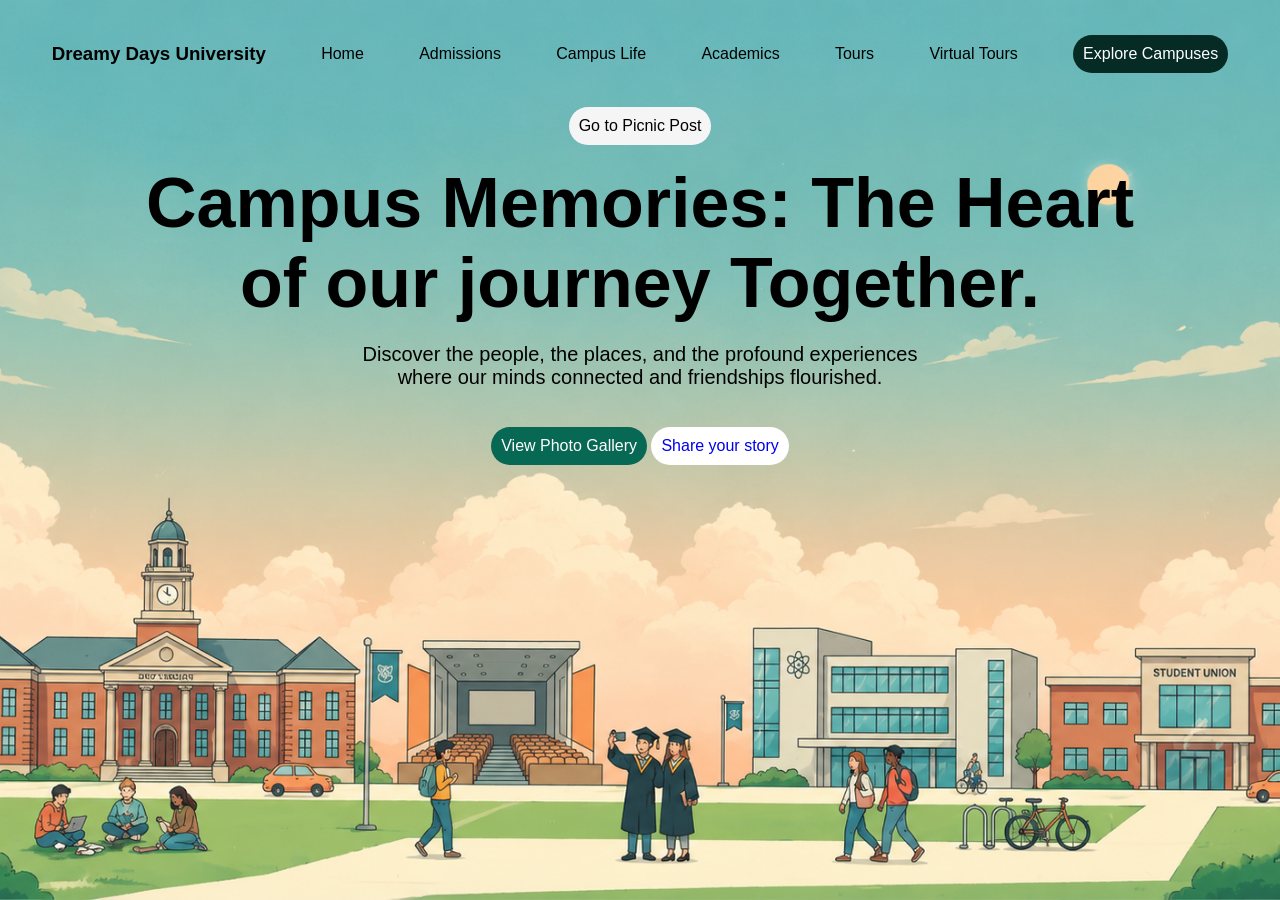
<file: index.html>
<!DOCTYPE html>
<html lang="en">
<head>
    <meta charset="UTF-8">
    <meta name="viewport" content="width=device-width, initial-scale=1.0">
    <title>Document</title>
    <link rel="stylesheet" href="style.css">
</head>
<body> 
    <header>
        <nav>
            <h3>Dreamy Days University</h3>
            <a href="index.html">Home</a>
            <a href="admissions.html">Admissions</a>
            <a href="campuslife.html">Campus Life</a>
            <a href="academic.html">Academics</a>
            <a href="tour.html">Tours</a>
            <a href="virtual.html">Virtual Tours</a>

            <a href="campus.html" class="explore">Explore Campuses</a>
        </nav>

        </header>
    <section>
        <a href="picnic-post.html" class="picnic">Go to Picnic Post</a>
        <h1>Campus Memories: The Heart<br>
            of our journey Together.</h1>
        <p>Discover the people, the places, and the profound experiences 
         <br>where our minds connected and friendships flourished. 
        </p>
        <br>
        <a href="view.html" class="gallery">View Photo Gallery</a>
        <a href="story.html" class="story">Share your story</a>
    </section>
</body>
</html>
</file>
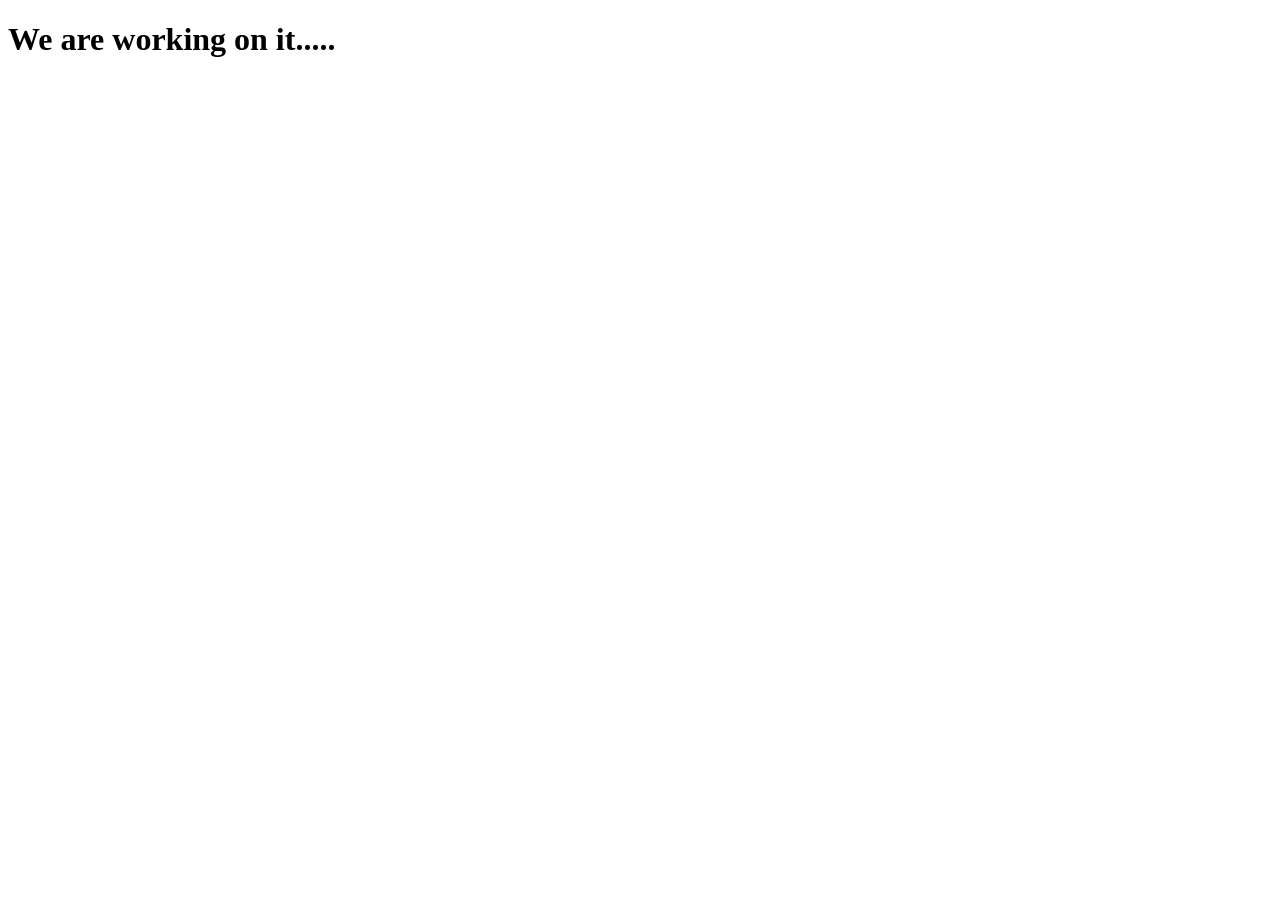
<file: academic.html>
<!DOCTYPE html>
<html lang="en">
<head>
    <meta charset="UTF-8">
    <meta name="viewport" content="width=device-width, initial-scale=1.0">
    <title>Document</title>
</head>
<body>
    <h1>We are working on it.....</h1>
    
</body>
</html>
</file>
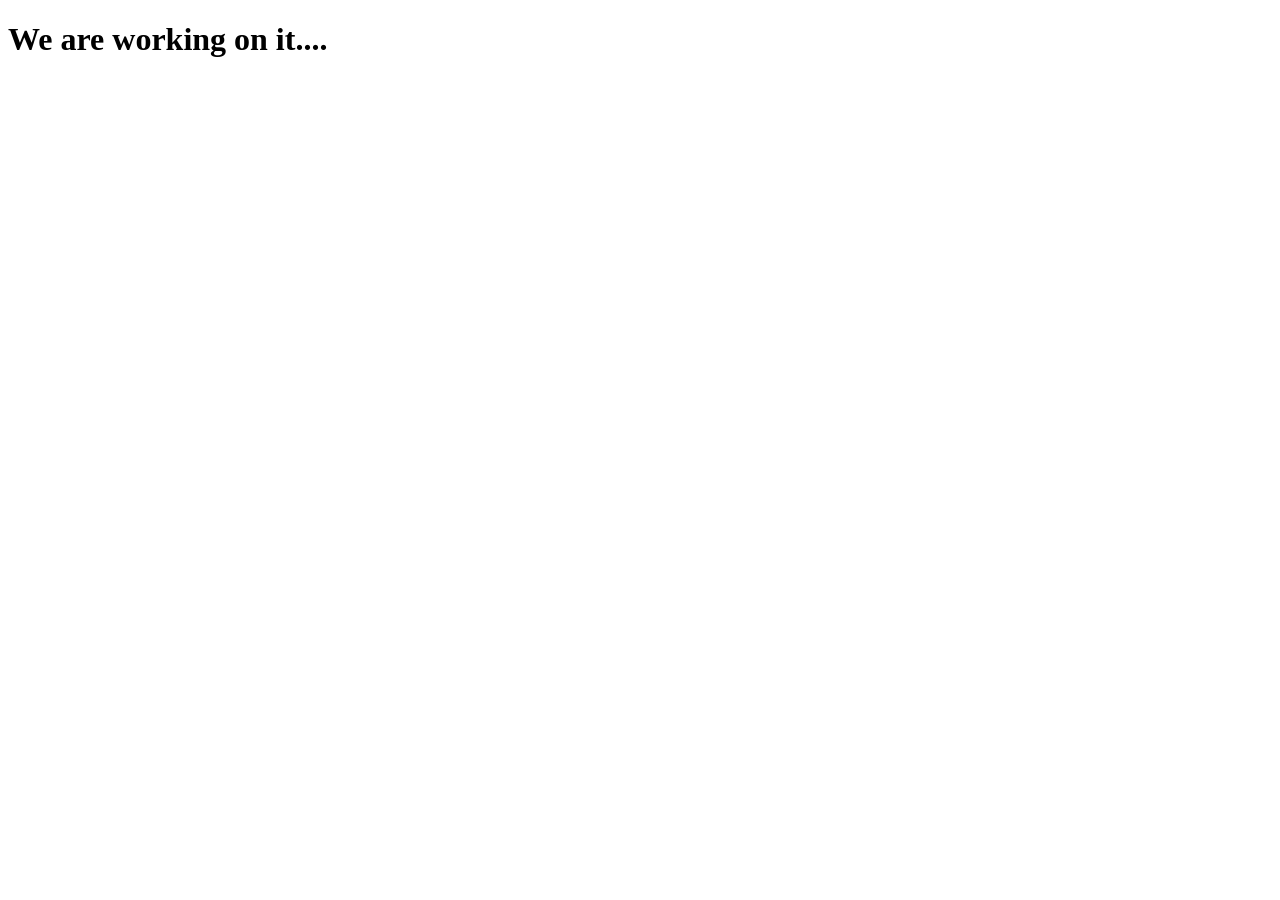
<file: admissions.html>
<!DOCTYPE html>
<html lang="en">
<head>
    <meta charset="UTF-8">
    <meta name="viewport" content="width=device-width, initial-scale=1.0">
    <title>Document</title>
</head>
<body>
    <h1>We are working on it....</h1>
</body>
</html>
</file>
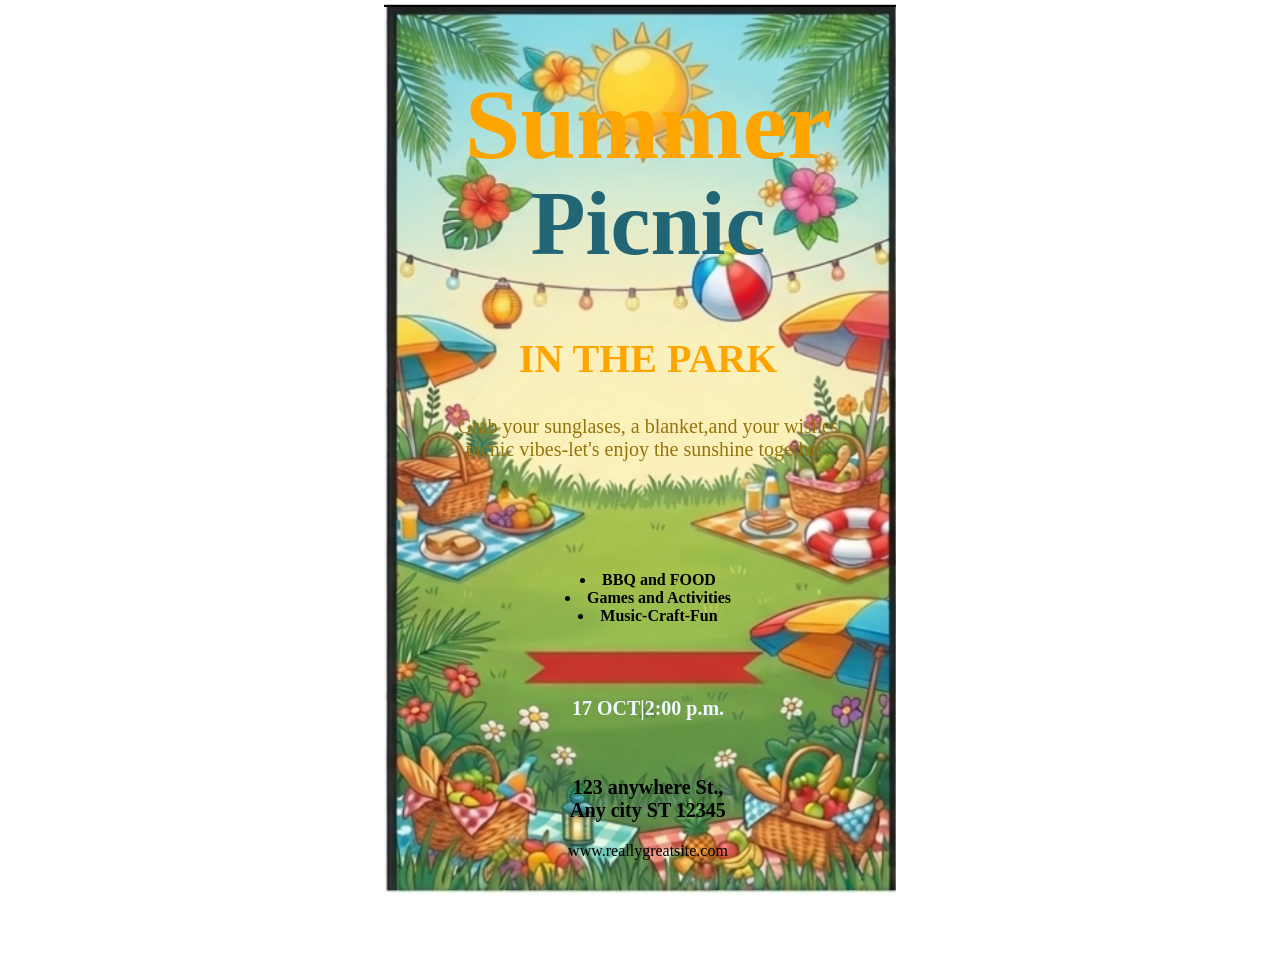
<file: picnic-post.html>
<!DOCTYPE html>
<html lang="en">
<head>
    <meta charset="UTF-8">
    <meta name="viewport" content="width=device-width, initial-scale=1.0">
    <title>Document</title>
    <link rel="stylesheet" href="color.css">
</head>
<body
 class="summer">
    <div class="all">
        <h1 class="summerp">Summer</h1>
        <h1 class="picnic">Picnic</h1>
        <h2 class="where">IN THE PARK</h2>

        <P class="para">Grab your sunglases, a blanket,and your wishes <br>picnic vibes-let's enjoy the sunshine together!</P>
        <br>
        <br>
        <br>
        <br>
        <br>
            <li><b>BBQ and FOOD</b></li>
            <li><b>Games and Activities</b></li>
            <li><b>Music-Craft-Fun</b></li>
        <br>
        <br>
        <br>
        <br>
        <date><b>17 OCT|2:00 p.m.</b></date>
        <br>
        <br>
        <br>

    <p class="address">123 anywhere St.,
        <br>Any city ST 12345</p>

    <p class="email">www.reallygreatsite.com</p>
    </div>
</body>
</html>
</file>
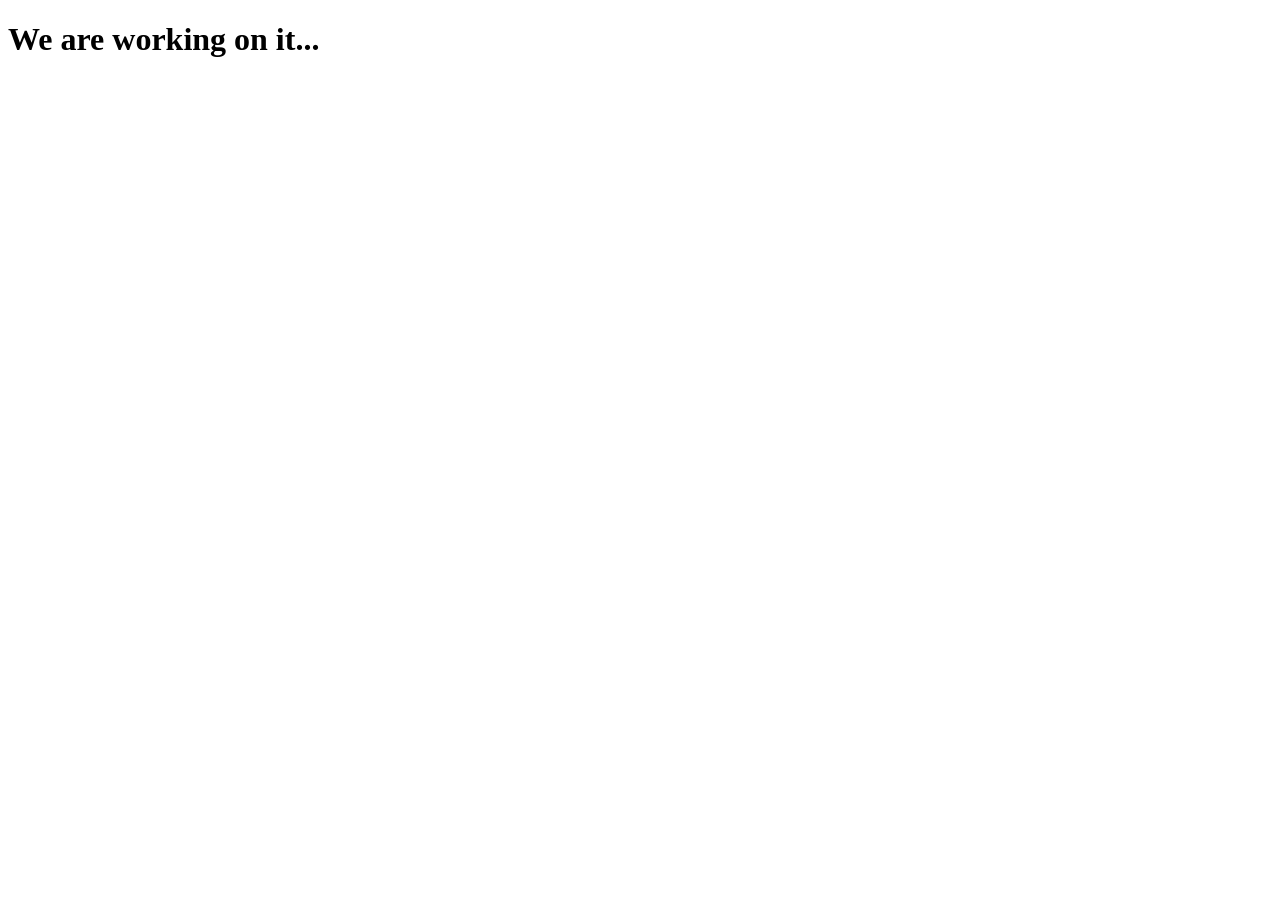
<file: story.html>
<!DOCTYPE html>
<html lang="en">
<head>
    <meta charset="UTF-8">
    <meta name="viewport" content="width=device-width, initial-scale=1.0">
    <title>Document</title>
</head>
<body>
    <h1>We are working on it...</h1>
</body>
</html>
</file>
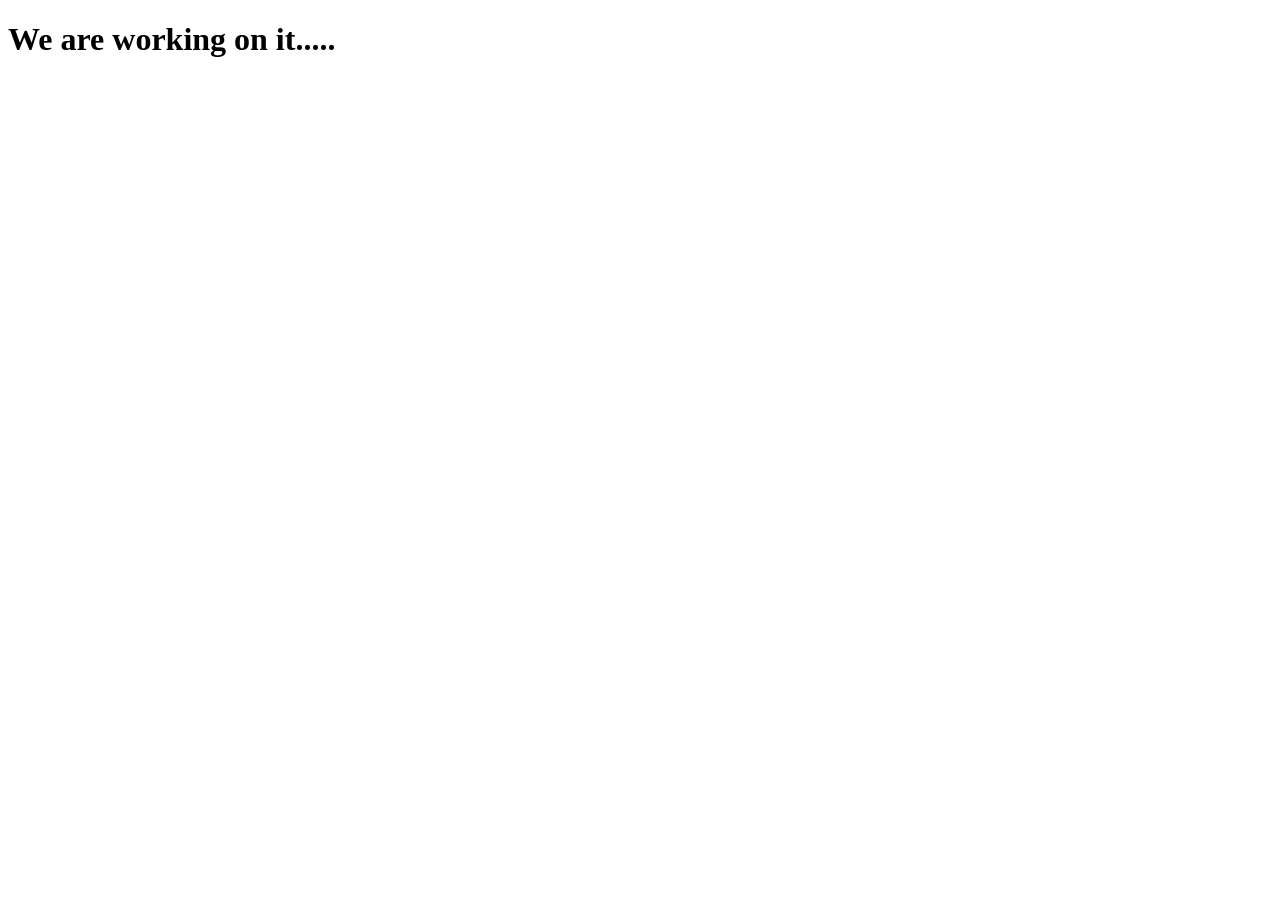
<file: virtual.html>
<!DOCTYPE html>
<html lang="en">
<head>
    <meta charset="UTF-8">
    <meta name="viewport" content="width=device-width, initial-scale=1.0">
    <title>Document</title>
</head>
<body>
    <h1>We are working on it.....</h1>
</body>
</html>
</file>
<file: style.css>
body {
    background-image: url("back.png");
    background-size: cover;
    background-position: center;
    background-repeat: no-repeat;
    margin: 0;
    padding: 0;
    height: 100vh;

}
nav {
    align-items: center;
    display:flex;
    padding: 24px;
    justify-content: space-around;
}
body {
    font-family: Arial,sans-serif;
}
nav a { 
    text-decoration: none;
    color: black;
}

.explore {
    background: rgb(6, 43, 36);
    color: white;
    border-radius: 20px;
    padding: 10px;
    display: inline-block;
}
section {
    text-align: center;
}
.picnic{
    background: whitesmoke;
    color: black;
    display: inline-block;
    border-radius: 20px;
    text-decoration: none;
    padding: 10px;
}
h1{
    text-align:center;
    font-size: 70px;
    color: black;
    text-align: center;
    margin: 18px;
    
}
p{  
    font-size: 20px;

    text-align: center;
    
}

.story{
    background: rgb(163, 196, 193);
    margin: o auto 25px;
    text-decoration: none;
    border-radius: 20px;
    background-color: white;
    padding: 10px;
    display: inline-block;
}
.gallery{
    background: rgb(7, 104, 83);
    color: white;
    border-radius: 20px;
    padding: 10px;
    text-decoration: none;
    display: inline-block;
}
</file>
<file: color.css>
.all{
   text-align: center;
}
.summer {
    background-image: url("picnic.png");
    background-repeat: no-repeat;
    background-size: contain;
    background-position: center;
    background-attachment: fixed;
   overflow: hidden;
    height: 100vh;
    width: 100%;

}
.summerp{
    color: orange;
    font-size: 100px;
    margin-bottom: -10px;
}
.picnic{
    font-size: 90px;
    margin-top: 0;
    color: rgb(34, 101, 117)

}
.where{
    font-size: 40px;
    color: orange;
}
.para{
    font-size: 20px;
    color: rgb(148, 116, 11);
}
date{
    font-size: 20px;
    color:aliceblue;
}
.address{
    font-weight: bold;
    font-size: 20px;
    color:black;
}
.email{
    color: black;
}
</file>
